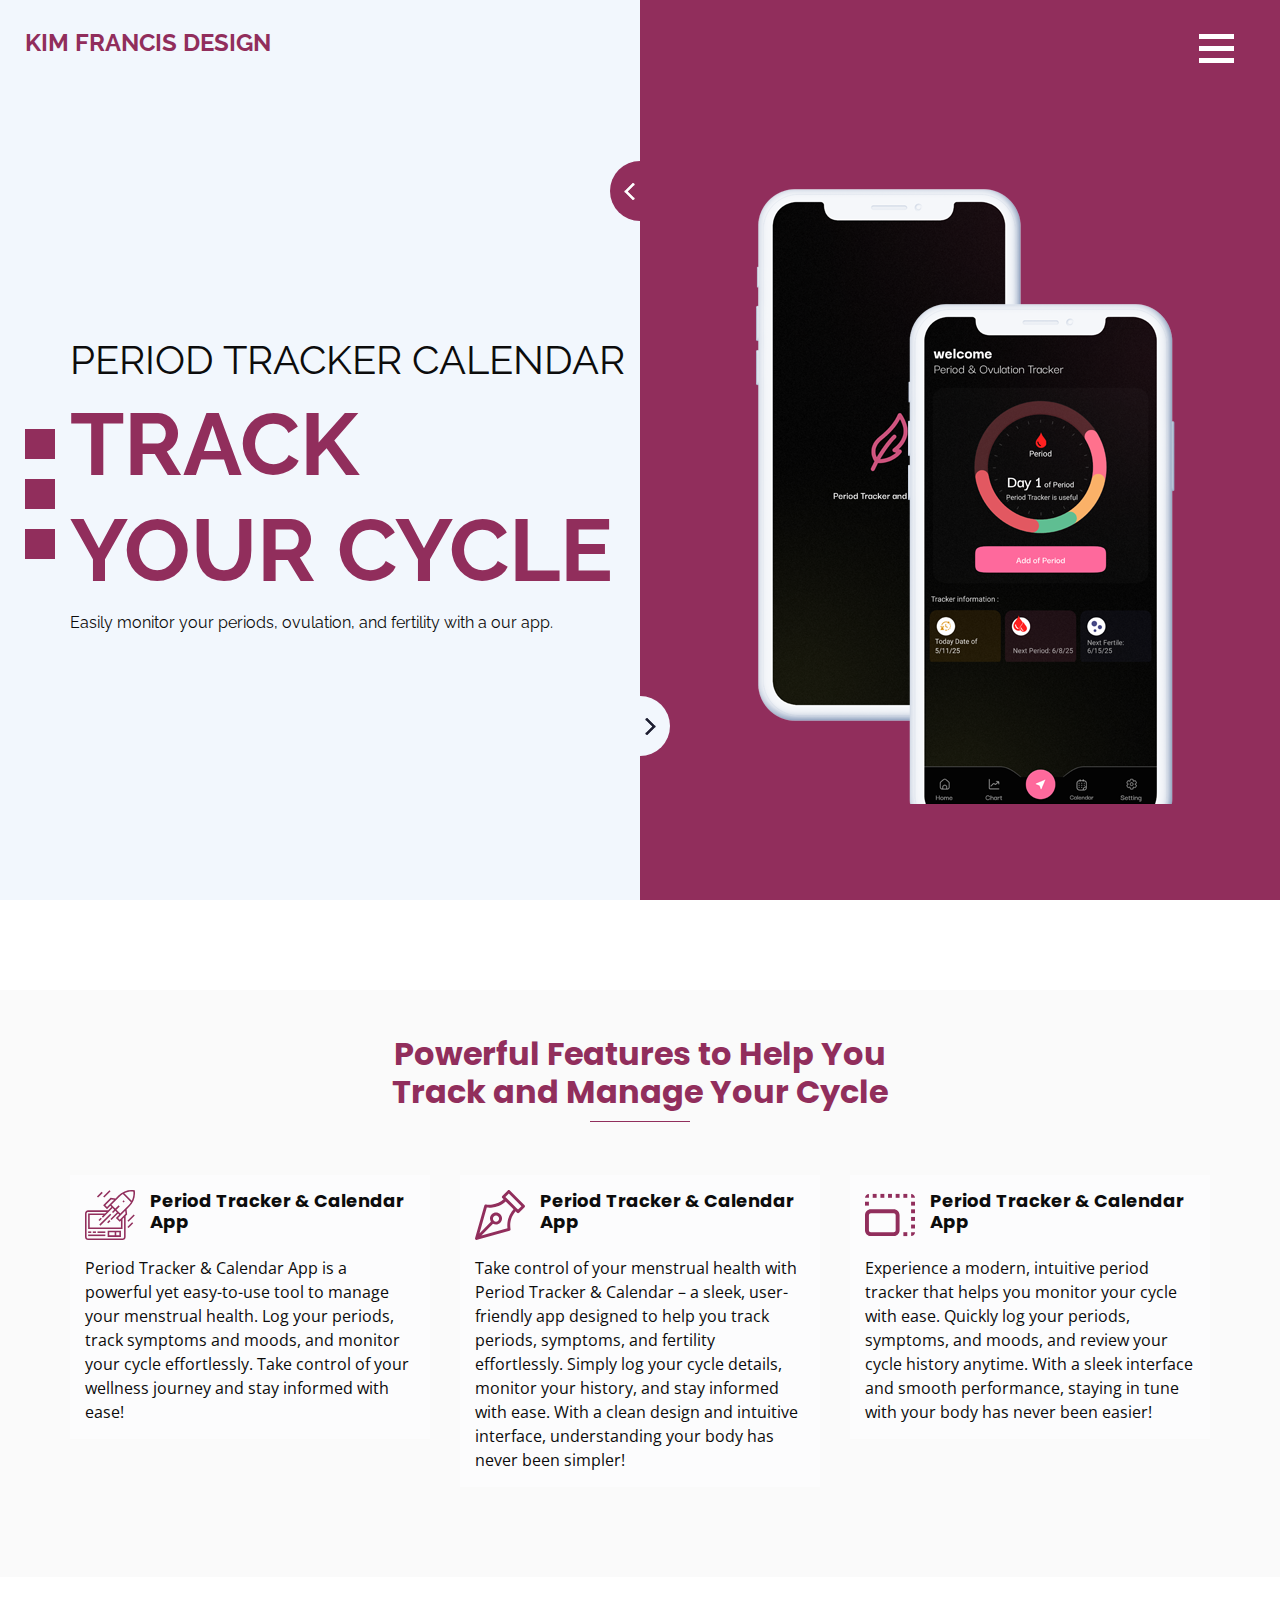
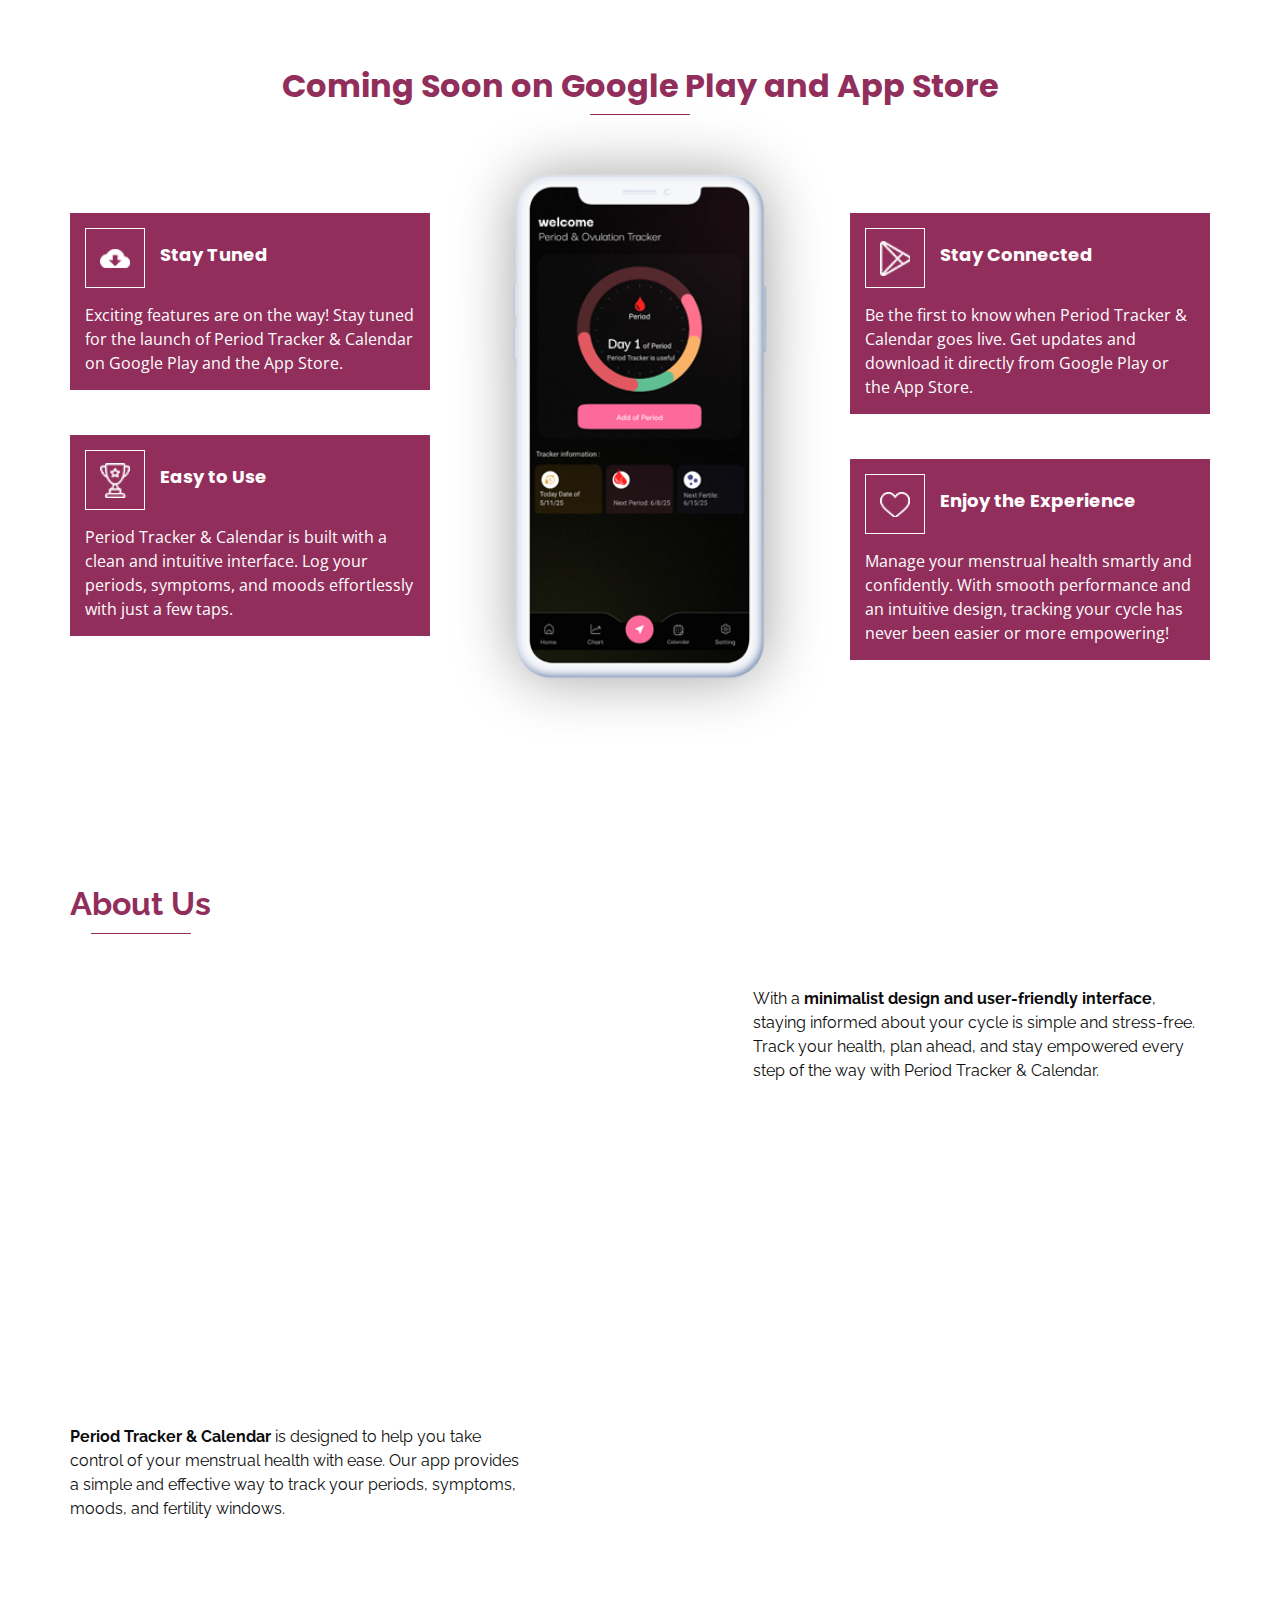
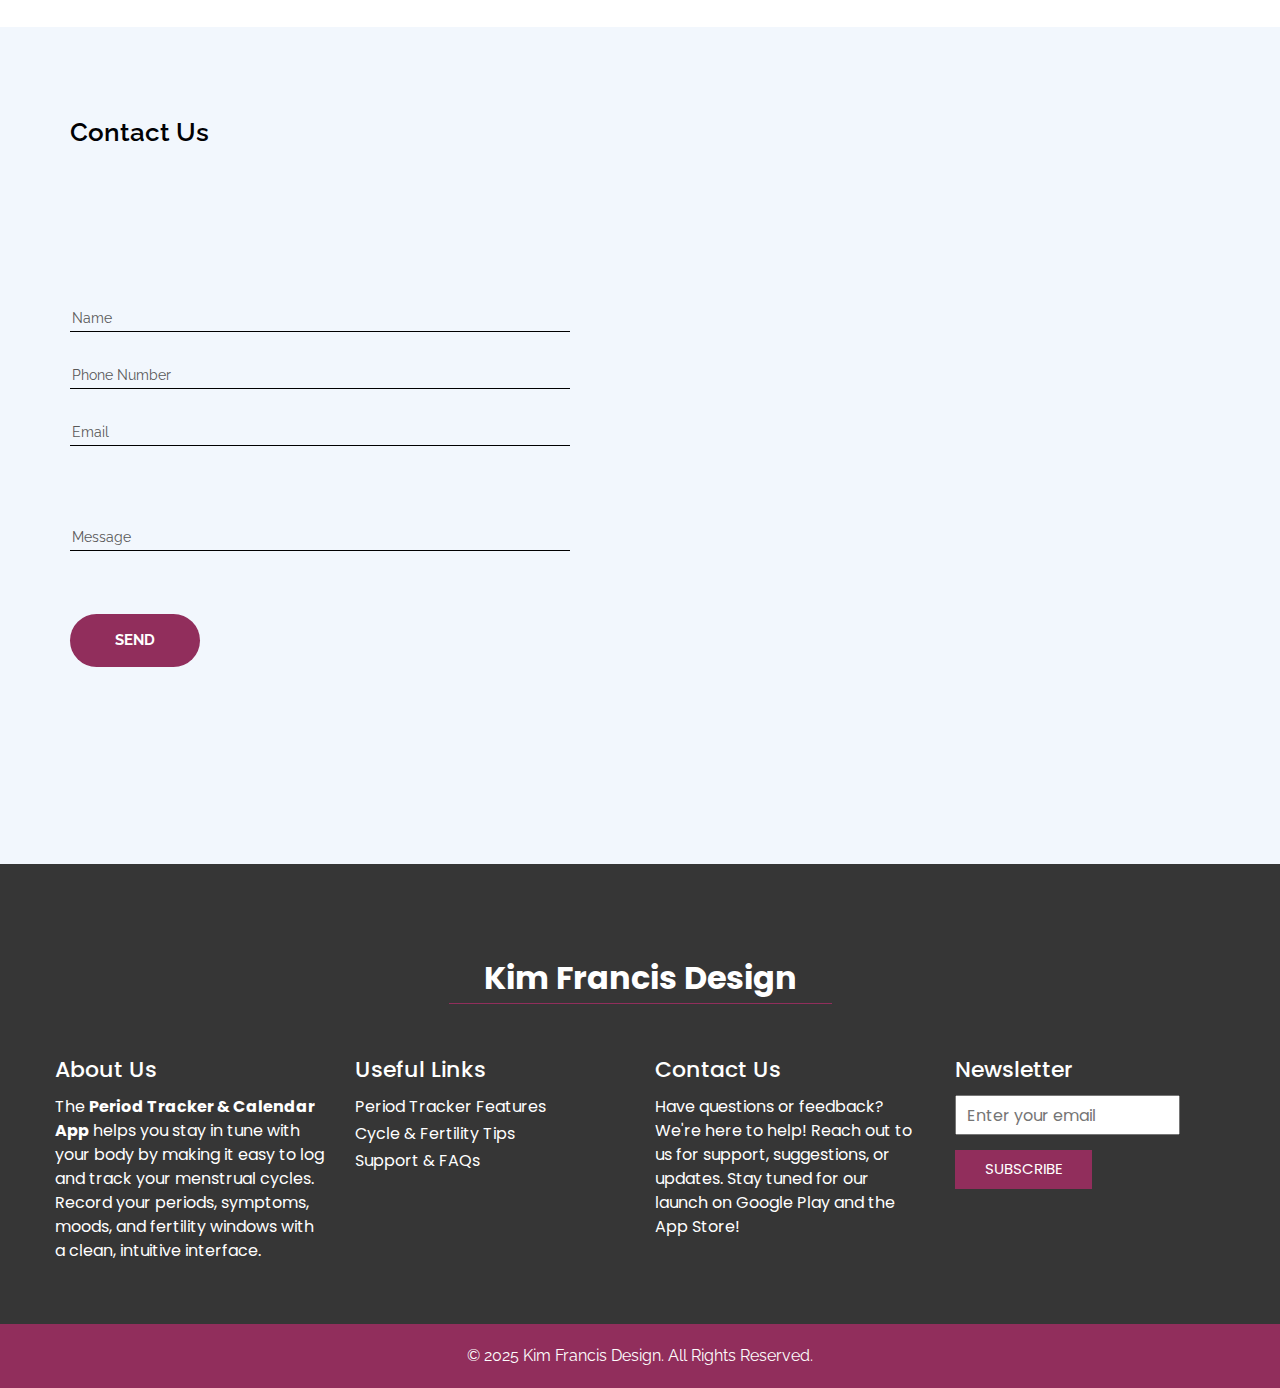
<file: index.html>
<!DOCTYPE html>
<html>

<head>
  <!-- Basic -->
  <meta charset="utf-8" />
  <meta http-equiv="X-UA-Compatible" content="IE=edge" />
  <!-- Mobile Metas -->
  <meta name="viewport" content="width=device-width, initial-scale=1, shrink-to-fit=no" />
  <!-- Site Metas -->
  <meta name="keywords" content="" />
  <meta name="description" content="" />
  <meta name="author" content="" />

  <title>Kim Francis Design</title>

  <!-- slider stylesheet -->
  <link rel="stylesheet" type="text/css" href="https://cdnjs.cloudflare.com/ajax/libs/OwlCarousel2/2.1.3/assets/owl.carousel.min.css" />

  <!-- bootstrap core css -->
  <link rel="stylesheet" type="text/css" href="css/bootstrap.css" />

  <!-- fonts style -->
  <link href="https://fonts.googleapis.com/css?family=Open+Sans:400,700|Poppins:400,700|Raleway:400,700&display=swap" rel="stylesheet" />

  <!-- Custom styles for this template -->
  <link href="css/style.css" rel="stylesheet" />
  <!-- responsive style -->
  <link href="css/responsive.css" rel="stylesheet" />
</head>

<body>
    <div class="hero_area">
        <!-- header section strats -->
        <header class="header_section">
            <div class="container-fluid">
                <nav class="navbar navbar-expand-lg custom_nav-container">
                    <a class="navbar-brand" href="index.html">
                        <span>
                            Kim Francis Design
                        </span>
                    </a>

                    <div class="navbar-collapse" id="">
                        <div class="custom_menu-btn">
                            <button onclick="openNav()">
                                <span class="s-1"> </span>
                                <span class="s-2"> </span>
                                <span class="s-3"> </span>
                            </button>
                        </div>
                        <div id="myNav" class="overlay">
                            <div class="overlay-content">
                                <a href="index.html">HOME</a>
                                <a href="about.html">ABOUT</a>
                                <a href="feature.html">FEATURE</a>
                                <a href="privacy.html">PRIVACY POLICY</a>
                            </div>
                        </div>
                    </div>
                </nav>
            </div>
        </header>
        <!-- end header section -->
        <!-- Slider Section -->
        <section class="slider_section position-relative">
            <div class="container">
                <div class="row">
                    <div class="col-md-7">
                        <div class="detail-box">
                            <h2>
                                Period Tracker Calendar
                            </h2>
                            <h1>
                                Track <br />
                                your cycle
                            </h1>
                            <p>
                                Easily monitor your periods, ovulation, and fertility with a our app.
                            </p>

                        </div>
                    </div>
                    <div class="col-md-5">
                        <div id="carouselExampleIndicators" class="carousel slide" data-ride="carousel">
                            <ol class="carousel-indicators">
                                <li data-target="#carouselExampleIndicators" data-slide-to="0" class="active"></li>
                                <li data-target="#carouselExampleIndicators" data-slide-to="1"></li>
                                <li data-target="#carouselExampleIndicators" data-slide-to="2"></li>
                            </ol>
                            <div class="carousel-inner">
                                <div class="carousel-item active">
                                    <div class="img-box">
                                        <img src="images/slider-img.png" alt="Task Timer App 2K25 - Set Your Task" />
                                    </div>
                                </div>
                                <div class="carousel-item">
                                    <div class="img-box">
                                        <img src="images/slider-img.png" alt="Task Timer App 2K25 - Track Your Progress" />
                                    </div>
                                </div>
                                <div class="carousel-item">
                                    <div class="img-box">
                                        <img src="images/slider-img.png" alt="Task Timer App 2K25 - Stay Focused" />
                                    </div>
                                </div>
                            </div>
                            <a class="carousel-control-prev" href="#carouselExampleIndicators" role="button" data-slide="prev">
                                <span class="sr-only">Previous</span>
                            </a>
                            <a class="carousel-control-next" href="#carouselExampleIndicators" role="button" data-slide="next">
                                <span class="sr-only">Next</span>
                            </a>
                        </div>
                    </div>
                </div>
            </div>
        </section>
        <!-- End Slider Section -->

    </div>

    <!-- feature section -->
    <section class="feature_section layout_padding2 layout_margin">
        <div class="container">
            <div class="heading_container">
                <h2>
                    Powerful Features to Help You <br />
                    Track and Manage Your Cycle
                </h2>
            </div>
        </div>
        <div class="container">
            <div class="row">
                <div class="col-md-4">
                    <div class="box">
                        <div class="head-box">
                            <div class="img-box">
                                <svg height="512pt" viewBox="0 0 512 512.08926" width="512pt" xmlns="http://www.w3.org/2000/svg">
                                    <path d="m383.808594 117.007812 11.316406-11.3125 11.3125 11.3125-11.3125 11.3125zm0 0" />
                                    <path d="m146.390625 354.433594 112-112 11.3125 11.3125-112 112zm0 0" />
                                    <path d="m32.042969 456.089844h176v16h-176zm0 0" />
                                    <path d="m32.042969 424.089844h32v16h-32zm0 0" />
                                    <path d="m80.042969 424.089844h32v16h-32zm0 0" />
                                    <path d="m128.042969 424.089844h80v16h-80zm0 0" />
                                    <path d="m455.078125 170.191406c42.605469-42.335937 63.105469-102.078125 55.460937-161.652344l-.796874-6.179687-6.175782-.796875c-59.574218-7.621094-119.304687 12.886719-161.632812 55.496094l-28.945313 28.949218-50.910156-5.65625-76.257813 76.257813 39.601563 39.601563 33.933594-33.945313 11.601562 11.601563-34.222656 34.222656h-204.691406c-17.671875 0-32.0000002 14.328125-32.0000002 32v240c0 17.671875 14.3281252 32 32.0000002 32h352c17.675781 0 32-14.328125 32-32v-214.296875l15.738281-15.734375-5.65625-50.90625zm40.253906-153.398437c2.945313 31.992187-2.863281 64.183593-16.800781 93.128906l-76.320312-76.328125c28.949218-13.929688 61.132812-19.734375 93.121093-16.800781zm-247.289062 134.160156-22.621094 22.632813-16.976563-16.976563 59.503907-59.511719 30.550781 3.398438-27.679688 27.671875zm34.226562 34.222656 16.6875 16.691407-22.632812 22.621093 11.3125 11.3125 22.632812-22.625 16.6875 16.691407-66.632812 66.621093 11.3125 11.3125 66.632812-66.625 11.597657 11.601563-33.941407 33.945312 39.597657 39.589844 12.519531-12.527344v70.304688h-320v-128h140.691406l-16.410156 16.398437 11.3125 11.3125zm117.773438 294.914063c0 8.835937-7.160157 16-16 16h-352c-8.835938 0-16-7.164063-16-16v-240c0-8.835938 7.164062-16 16-16h188.691406l-16 16h-172.691406v160h352v-102.296875l16-16zm-44.519531-176.402344-16.976563-16.964844 22.632813-22.632812 50.449218-50.457032 3.390625 30.550782zm5.65625-62.230469-39.597657-39.589843 33.941407-33.945313-11.3125-11.3125-33.941407 33.9375-39.601562-39.59375 82.578125-82.582031c10.304687-10.296875 21.828125-19.296875 34.308594-26.808594l83.019531 83.015625c-7.515625 12.476563-16.515625 23.996094-26.808594 34.304687zm0 0" />
                                    <path d="m186.382812 66.429688 64.003907-64 11.3125 11.3125-64.003907 64zm0 0" />
                                    <path d="m122.382812 66.429688 48-47.996094 11.3125 11.3125-48 48zm0 0" />
                                    <path d="m434.386719 314.429688 64.003906-64 11.3125 11.3125-64 64zm0 0" />
                                    <path d="m434.386719 378.429688 47.996093-47.996094 11.316407 11.3125-48 48zm0 0" />
                                    <path d="m138.386719 306.429688 22.628906-22.625 11.3125 11.3125-22.628906 22.628906zm0 0" />
                                    <path d="m226.390625 330.429688 22.628906-22.625 11.3125 11.3125-22.628906 22.628906zm0 0" />
                                    <path d="m232.042969 480.089844h136v-64h-136zm88-48h32v32h-32zm-72 0h56v32h-56zm0 0" />
                                </svg>

                            </div>
                            <h6>
                                Period Tracker & Calendar App
                            </h6>
                        </div>
                        <div class="detail-box">
                            <p>
                                Period Tracker & Calendar App is a powerful yet easy-to-use tool to manage your menstrual health.
                                Log your periods, track symptoms and moods, and monitor your cycle effortlessly.
                                Take control of your wellness journey and stay informed with ease!
                            </p>
                        </div>
                    </div>
                </div>
                <div class="col-md-4">
                    <div class="box">
                        <div class="head-box">
                            <div class="img-box">
                                <svg id="Capa_1" enable-background="new 0 0 512 512" height="512" viewBox="0 0 512 512" width="512" xmlns="http://www.w3.org/2000/svg">
                                    <path d="m507.606 155.023-150.632-150.629c-2.813-2.814-6.628-4.394-10.606-4.394s-7.794 1.58-10.607 4.394l-56.4 56.398c-2.813 2.813-4.394 6.628-4.394 10.606 0 3.979 1.581 7.794 4.394 10.607l13.841 13.84c-33.74 29.925-72.881 47.928-116.557 53.559-36.544 4.712-62.791-1.46-63.013-1.515-7.85-1.938-15.823 2.692-18.028 10.47l-94.348 332.638c-2.421 5.543-1.342 12.235 3.236 16.719 2.919 2.859 6.709 4.284 10.496 4.284 2.481 0 4.957-.618 7.19-1.838l331.451-93.773c7.783-2.202 12.419-10.179 10.479-18.031-.243-.984-22.395-95.369 52.059-179.552l13.827 13.827c2.929 2.93 6.767 4.394 10.607 4.394 3.838 0 7.678-1.465 10.607-4.394l56.4-56.397c2.813-2.813 4.394-6.628 4.394-10.606s-1.582-7.795-4.396-10.607zm-174.946 177.892c-3.06 24.854-1.76 45.431-.144 58.27l-266.826 75.489 118.383-120.861c9.316 5.464 19.949 8.387 31.035 8.387 16.43 0 31.877-6.397 43.495-18.016h.001c23.982-23.982 23.982-63.005-.001-86.987s-63.006-23.982-86.989 0c-20.481 20.481-23.457 51.923-8.956 75.607l-116.943 119.39 75.082-264.715c12.839 1.616 33.42 2.919 58.28-.143 35.648-4.389 86.991-18.911 135.359-62.257l80.483 80.481c-43.346 48.366-57.869 99.708-62.259 135.355zm-139.834-62.506c6.144-6.144 14.211-9.214 22.281-9.214 8.068 0 16.139 3.072 22.281 9.214 12.286 12.286 12.286 32.275 0 44.561-5.952 5.951-13.864 9.228-22.281 9.228s-16.329-3.277-22.281-9.228c-12.285-12.285-12.285-32.275 0-44.561zm247.774-69.595-14.155-14.154c-.002-.002-.003-.003-.004-.005-.002-.002-.003-.003-.005-.005l-115.254-115.252 35.186-35.185 129.418 129.416z" />
                                </svg>
                            </div>
                            <h6>
                                Period Tracker & Calendar App
                            </h6>
                        </div>
                        <div class="detail-box">
                            <p>
                                Take control of your menstrual health with Period Tracker & Calendar – a sleek, user-friendly app
                                designed to help you track periods, symptoms, and fertility effortlessly. Simply log your cycle details,
                                monitor your history, and stay informed with ease. With a clean design and intuitive interface,
                                understanding your body has never been simpler!
                            </p>

                        </div>
                    </div>
                </div>
                <div class="col-md-4">
                    <div class="box">
                        <div class="head-box">
                            <div class="img-box">
                                <svg version="1.1" id="Capa_1" xmlns="http://www.w3.org/2000/svg" xmlns:xlink="http://www.w3.org/1999/xlink" x="0px" y="0px" viewBox="0 0 512 512"
                                     style="enable-background:new 0 0 512 512;" xml:space="preserve">
                                <g>
                                <g>
                                <g>
                                <path d="M294,198H60c-33.084,0-60,26.916-60,60v154c0,33.084,26.916,60,60,60h234c33.084,0,60-26.916,60-60V258
                     C354,224.916,327.084,198,294,198z M314,412c0,11.028-8.972,20-20,20H60c-11.028,0-20-8.972-20-20V258c0-11.028,8.972-20,20-20
                     h234c11.028,0,20,8.972,20,20V412z" />
                                <rect y="120" width="40" height="40" />
                                <path d="M40,40C17.909,40,0,57.909,0,80h40V40z" />
                                <rect x="236" y="40" width="40" height="40" />
                                <rect x="158" y="40" width="40" height="40" />
                                <rect x="79" y="40" width="40" height="40" />
                                <path d="M472,40v40h40C512,57.909,494.091,40,472,40z" />
                                <rect x="472" y="354" width="40" height="40" />
                                <rect x="472" y="276" width="40" height="40" />
                                <rect x="472" y="198" width="40" height="40" />
                                <rect x="314" y="40" width="40" height="40" />
                                <rect x="472" y="120" width="40" height="40" />
                                <rect x="393" y="432" width="40" height="40" />
                                <path d="M472,472c22.091,0,40-17.909,40-40h-40V472z" />
                                <rect x="393" y="40" width="40" height="40" />
                      </g>
                    </g>
                  </g>
                                <g>
                  </g>
                                <g>
                  </g>
                                <g>
                  </g>
                                <g>
                  </g>
                                <g>
                  </g>
                                <g>
                  </g>
                                <g>
                  </g>
                                <g>
                  </g>
                                <g>
                  </g>
                                <g>
                  </g>
                                <g>
                  </g>
                                <g>
                  </g>
                                <g>
                  </g>
                                <g>
                  </g>
                                <g>
                  </g>
                </svg>

                            </div>
                            <h6>
                                Period Tracker & Calendar App
                            </h6>
                        </div>
                        <div class="detail-box">
                            <p>
                                Experience a modern, intuitive period tracker that helps you monitor your cycle with ease.
                                Quickly log your periods, symptoms, and moods, and review your cycle history anytime.
                                With a sleek interface and smooth performance, staying in tune with your body has never been easier!
                            </p>
                        </div>
                    </div>
                </div>
            </div>
        </div>
        <div class="d-flex justify-content-center">

        </div>
    </section>

    <!-- end feature section -->
    <!-- Download Section -->

    <section class="download_section layout_padding-bottom">
        <div class="container">
            <div class="heading_container">
                <h2>
                    Coming Soon on Google Play and App Store
                </h2>
            </div>
            <div class="layout_padding2-top">
                <div class="row">
                    <div class="col-md-4">
                        <div class="box">
                            <div class="head-box">
                                <div class="img-box">
                                    <img src="images/cloud-download.png" alt="Download Icon" />
                                </div>
                                <h6>
                                    Stay Tuned
                                </h6>
                            </div>
                            <div class="detail-box">
                                <p>
                                    Exciting features are on the way! Stay tuned for the launch of Period Tracker & Calendar
                                    on Google Play and the App Store.
                                </p>
                            </div>
                        </div>
                        <div class="box">
                            <div class="head-box">
                                <div class="img-box">
                                    <img src="images/trophy_.png" alt="Easy to Use Icon" />
                                </div>
                                <h6>
                                    Easy to Use
                                </h6>
                            </div>
                            <div class="detail-box">
                                <p>
                                    Period Tracker & Calendar is built with a clean and intuitive interface. Log your periods,
                                    symptoms, and moods effortlessly with just a few taps.
                                </p>
                            </div>
                        </div>
                    </div>
                    <div class="col-md-4">
                        <div class="main-img-box">
                            <img src="images/download-img.png" alt="Period Tracker & Calendar App Preview" />
                        </div>
                    </div>
                    <div class="col-md-4">
                        <div class="box">
                            <div class="head-box">
                                <div class="img-box">
                                    <img src="images/playstore.png" alt="Playstore Icon" />
                                </div>
                                <h6>
                                    Stay Connected
                                </h6>
                            </div>
                            <div class="detail-box">
                                <p>
                                    Be the first to know when Period Tracker & Calendar goes live. Get updates and download
                                    it directly from Google Play or the App Store.
                                </p>
                            </div>
                        </div>
                        <div class="box">
                            <div class="head-box">
                                <div class="img-box">
                                    <img src="images/heart.png" alt="Heart Icon" />
                                </div>
                                <h6>
                                    Enjoy the Experience
                                </h6>
                            </div>
                            <div class="detail-box">
                                <p>
                                    Manage your menstrual health smartly and confidently. With smooth performance and an intuitive design,
                                    tracking your cycle has never been easier or more empowering!
                                </p>
                            </div>
                        </div>
                    </div>
                </div>
            </div>
        </div>
    </section>

    <!-- End Download Section -->
    <!-- About Section -->
    <section class="about_section layout_padding">
        <div class="container">
            <div class="heading_container d-flex justify-content-lg-start">
                <h2>
                    About Us
                </h2>
            </div>
            <div class="layout_padding2-top">
                <div class="row">
                    <div class="col-md-5">
                        <div class="detail-box b-1">
                            <p>
                                <strong>Period Tracker & Calendar</strong> is designed to help you take control of your menstrual health with ease.
                                Our app provides a simple and effective way to track your periods, symptoms, moods, and fertility windows.
                            </p>
                        </div>
                    </div>
                    <div class="col-md-5">
                        <div class="detail-box b-2">
                            <p>
                                With a <strong>minimalist design and user-friendly interface</strong>, staying informed about your cycle is simple and stress-free.
                                Track your health, plan ahead, and stay empowered every step of the way with Period Tracker & Calendar.
                            </p>
                        </div>
                    </div>
                </div>
            </div>
        </div>
    </section>
    <!-- End About Section -->
    <!-- subscribe section -->
    <!-- end subscribe section -->
    <!-- client section -->
    <!-- end client section -->
    <!-- contact section -->
    <section class="contact_section layout_padding">
        <div class="container">
            <div class="d-flex ">
                <h2>
                    Contact Us
                </h2>
            </div>
            <div class="row">
                <div class="col-md-6">

                    <form action="">
                        <div class="contact_form-container">
                            <div>
                                <div>
                                    <input type="text" placeholder="Name">
                                </div>
                                <div>
                                    <input type="text" placeholder="Phone Number">
                                </div>
                                <div>
                                    <input type="email" placeholder="Email">
                                </div>
                                <div class="mt-5">
                                    <input type="text" placeholder="Message">
                                </div>
                                <div class="mt-5">
                                    <button type="submit">
                                        send
                                    </button>
                                </div>
                            </div>

                        </div>

                    </form>
                </div>
                <div class="col-md-6">
                    <div class="contact_img-box">
                        <img src="images/contact-img.png" alt="">
                    </div>
                </div>
            </div>
        </div>
    </section>

    <!-- end contact section -->
    <!-- Info Section -->
    <section class="info_section layout_padding-top">
        <div class="info_logo-box">
            <h2>
                Kim Francis Design
            </h2>
        </div>
        <div class="container layout_padding2">
            <div class="row">
                <div class="col-md-3">
                    <h5>
                        About Us
                    </h5>
                    <p>
                        The <strong>Period Tracker & Calendar App</strong> helps you stay in tune with your body by making it easy to log and track your menstrual cycles. Record your periods, symptoms, moods, and fertility windows with a clean, intuitive interface.
                    </p>
                </div>
                <div class="col-md-3">
                    <h5>
                        Useful Links
                    </h5>
                    <ul>
                        <li>
                            <a href="">
                                Period Tracker Features
                            </a>
                        </li>
                        <li>
                            <a href="">
                                Cycle & Fertility Tips
                            </a>
                        </li>
                        <li>
                            <a href="">
                                Support & FAQs
                            </a>
                        </li>
                    </ul>
                </div>
                <div class="col-md-3">
                    <h5>
                        Contact Us
                    </h5>
                    <p>
                        Have questions or feedback? We're here to help! Reach out to us for support, suggestions, or updates. Stay tuned for our launch on Google Play and the App Store!
                    </p>
                </div>
                <div class="col-md-3">
                    <div class="subscribe_container">
                        <h5>
                            Newsletter
                        </h5>
                        <div class="form_container">
                            <form action="">
                                <input type="email" placeholder="Enter your email">
                                <button type="submit">
                                    Subscribe
                                </button>
                            </form>
                        </div>
                    </div>
                </div>
            </div>
        </div>
        <div class="container">
        </div>
    </section>

    <!-- End Info Section -->
    <!-- footer section -->
    <section class="container-fluid footer_section">
        <p>&copy; 2025 Kim Francis Design. All Rights Reserved.</p>
    </section>
    <!-- footer section -->

    <script type="text/javascript" src="js/jquery-3.4.1.min.js"></script>
    <script type="text/javascript" src="js/bootstrap.js"></script>

    <script>function openNav() {
            document.getElementById("myNav").classList.toggle("menu_width");
            document
                .querySelector(".custom_menu-btn")
                .classList.toggle("menu_btn-style");
        }</script>
</body>

</html>
</file>
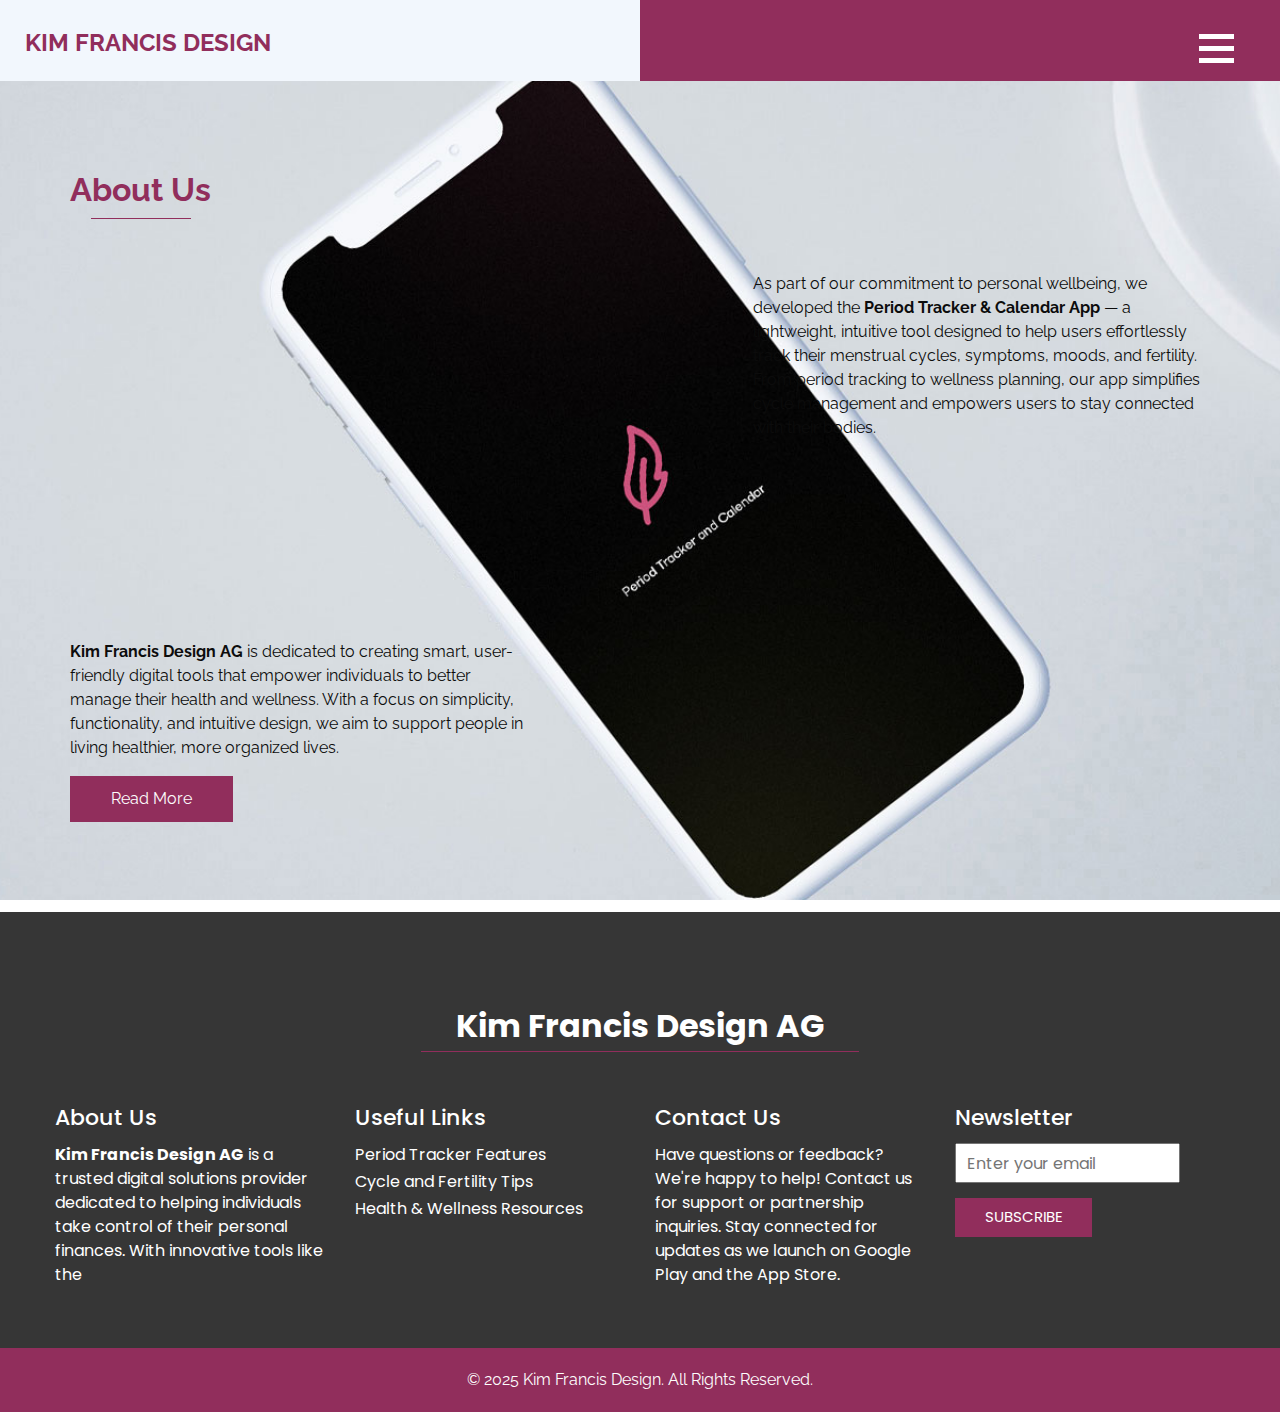
<file: about.html>
<!DOCTYPE html>
<html>

<head>
  <!-- Basic -->
  <meta charset="utf-8" />
  <meta http-equiv="X-UA-Compatible" content="IE=edge" />
  <!-- Mobile Metas -->
  <meta name="viewport" content="width=device-width, initial-scale=1, shrink-to-fit=no" />
  <!-- Site Metas -->
  <meta name="keywords" content="" />
  <meta name="description" content="" />
  <meta name="author" content="" />

  <title>Kim Francis Design</title>

  <!-- slider stylesheet -->
  <link rel="stylesheet" type="text/css" href="https://cdnjs.cloudflare.com/ajax/libs/OwlCarousel2/2.1.3/assets/owl.carousel.min.css" />

  <!-- bootstrap core css -->
  <link rel="stylesheet" type="text/css" href="css/bootstrap.css" />

  <!-- fonts style -->
  <link href="https://fonts.googleapis.com/css?family=Open+Sans:400,700|Poppins:400,700|Raleway:400,700&display=swap" rel="stylesheet" />

  <!-- Custom styles for this template -->
  <link href="css/style.css" rel="stylesheet" />
  <!-- responsive style -->
  <link href="css/responsive.css" rel="stylesheet" />
</head>

<body class="sub_page">
    <div class="hero_area">
        <!-- header section strats -->
        <header class="header_section">
            <div class="container-fluid">
                <nav class="navbar navbar-expand-lg custom_nav-container">
                    <a class="navbar-brand" href="index.html">
                        <span>
                            Kim Francis Design
                        </span>
                    </a>

                    <div class="navbar-collapse" id="">
                        <div class="custom_menu-btn">
                            <button onclick="openNav()">
                                <span class="s-1"> </span>
                                <span class="s-2"> </span>
                                <span class="s-3"> </span>
                            </button>
                        </div>
                        <div id="myNav" class="overlay">
                            <div class="overlay-content">
                                <a href="index.html">HOME</a>
                                <a href="about.html">ABOUT</a>
                                <a href="feature.html">FEATURE</a>
                                <a href="privacy.html">PRIVACY POLICY</a>
                            </div>
                        </div>
                    </div>
                </nav>
            </div>
        </header>
        <!-- end header section -->
    </div>


    <!-- About Section -->
    <section class="about_section layout_padding">
        <div class="container">
            <div class="heading_container d-flex justify-content-lg-start">
                <h2>
                    About Us
                </h2>
            </div>
            <div class="layout_padding2-top">
                <div class="row">
                    <div class="col-md-5">
                        <div class="detail-box b-1">
                            <p>
                                <strong>Kim Francis Design AG</strong> is dedicated to creating smart, user-friendly digital tools
                                that empower individuals to better manage their health and wellness. With a focus on simplicity, functionality,
                                and intuitive design, we aim to support people in living healthier, more organized lives.
                            </p>
                            <a href="">
                                Read More
                            </a>
                        </div>
                    </div>
                    <div class="col-md-5">
                        <div class="detail-box b-2">
                            <p>
                                As part of our commitment to personal wellbeing, we developed the <strong>Period Tracker & Calendar App</strong> —
                                a lightweight, intuitive tool designed to help users effortlessly track their menstrual cycles, symptoms, moods, and fertility.
                                From period tracking to wellness planning, our app simplifies cycle management and empowers users to stay connected with their bodies.
                            </p>
                        </div>
                    </div>
                </div>
            </div>
        </div>
    </section>
    <!-- End About Section -->
    <!-- Info Section -->
    <section class="info_section layout_padding-top">
        <div class="info_logo-box">
            <h2>
                Kim Francis Design AG
            </h2>
        </div>
        <div class="container layout_padding2">
            <div class="row">
                <div class="col-md-3">
                    <h5>
                        About Us
                    </h5>
                    <p>
                        <strong>Kim Francis Design AG</strong> is a trusted digital solutions provider dedicated to
                        helping individuals take control of their personal finances. With innovative tools like the
                        
                    </p>
                </div>
                <div class="col-md-3">
                    <h5>
                        Useful Links
                    </h5>
                    <ul>
                        <li>
                            <a href="">
                                Period Tracker Features
                            </a>
                        </li>
                        <li>
                            <a href="">
                                Cycle and Fertility Tips
                            </a>
                        </li>
                        <li>
                            <a href="">
                                Health & Wellness Resources
                            </a>
                        </li>
                    </ul>
                </div>
                <div class="col-md-3">
                    <h5>
                        Contact Us
                    </h5>
                    <p>
                        Have questions or feedback? We're happy to help! Contact us for support or partnership inquiries.
                        Stay connected for updates as we launch on Google Play and the App Store.
                    </p>
                </div>
                <div class="col-md-3">
                    <div class="subscribe_container">
                        <h5>
                            Newsletter
                        </h5>
                        <div class="form_container">
                            <form action="">
                                <input type="email" placeholder="Enter your email">
                                <button type="submit">
                                    Subscribe
                                </button>
                            </form>
                        </div>
                    </div>
                </div>
            </div>
        </div>
        <div class="container">
        </div>
    </section>
    <!-- End Info Section -->
    <!-- footer section -->
    <section class="container-fluid footer_section">
        <p>&copy; 2025 Kim Francis Design. All Rights Reserved.</p>
    </section>
    <!-- footer section -->

    <script type="text/javascript" src="js/jquery-3.4.1.min.js"></script>
    <script type="text/javascript" src="js/bootstrap.js"></script>

    <script>function openNav() {
            document.getElementById("myNav").classList.toggle("menu_width");
            document
                .querySelector(".custom_menu-btn")
                .classList.toggle("menu_btn-style");
        }</script>
</body>

</html>
</file>
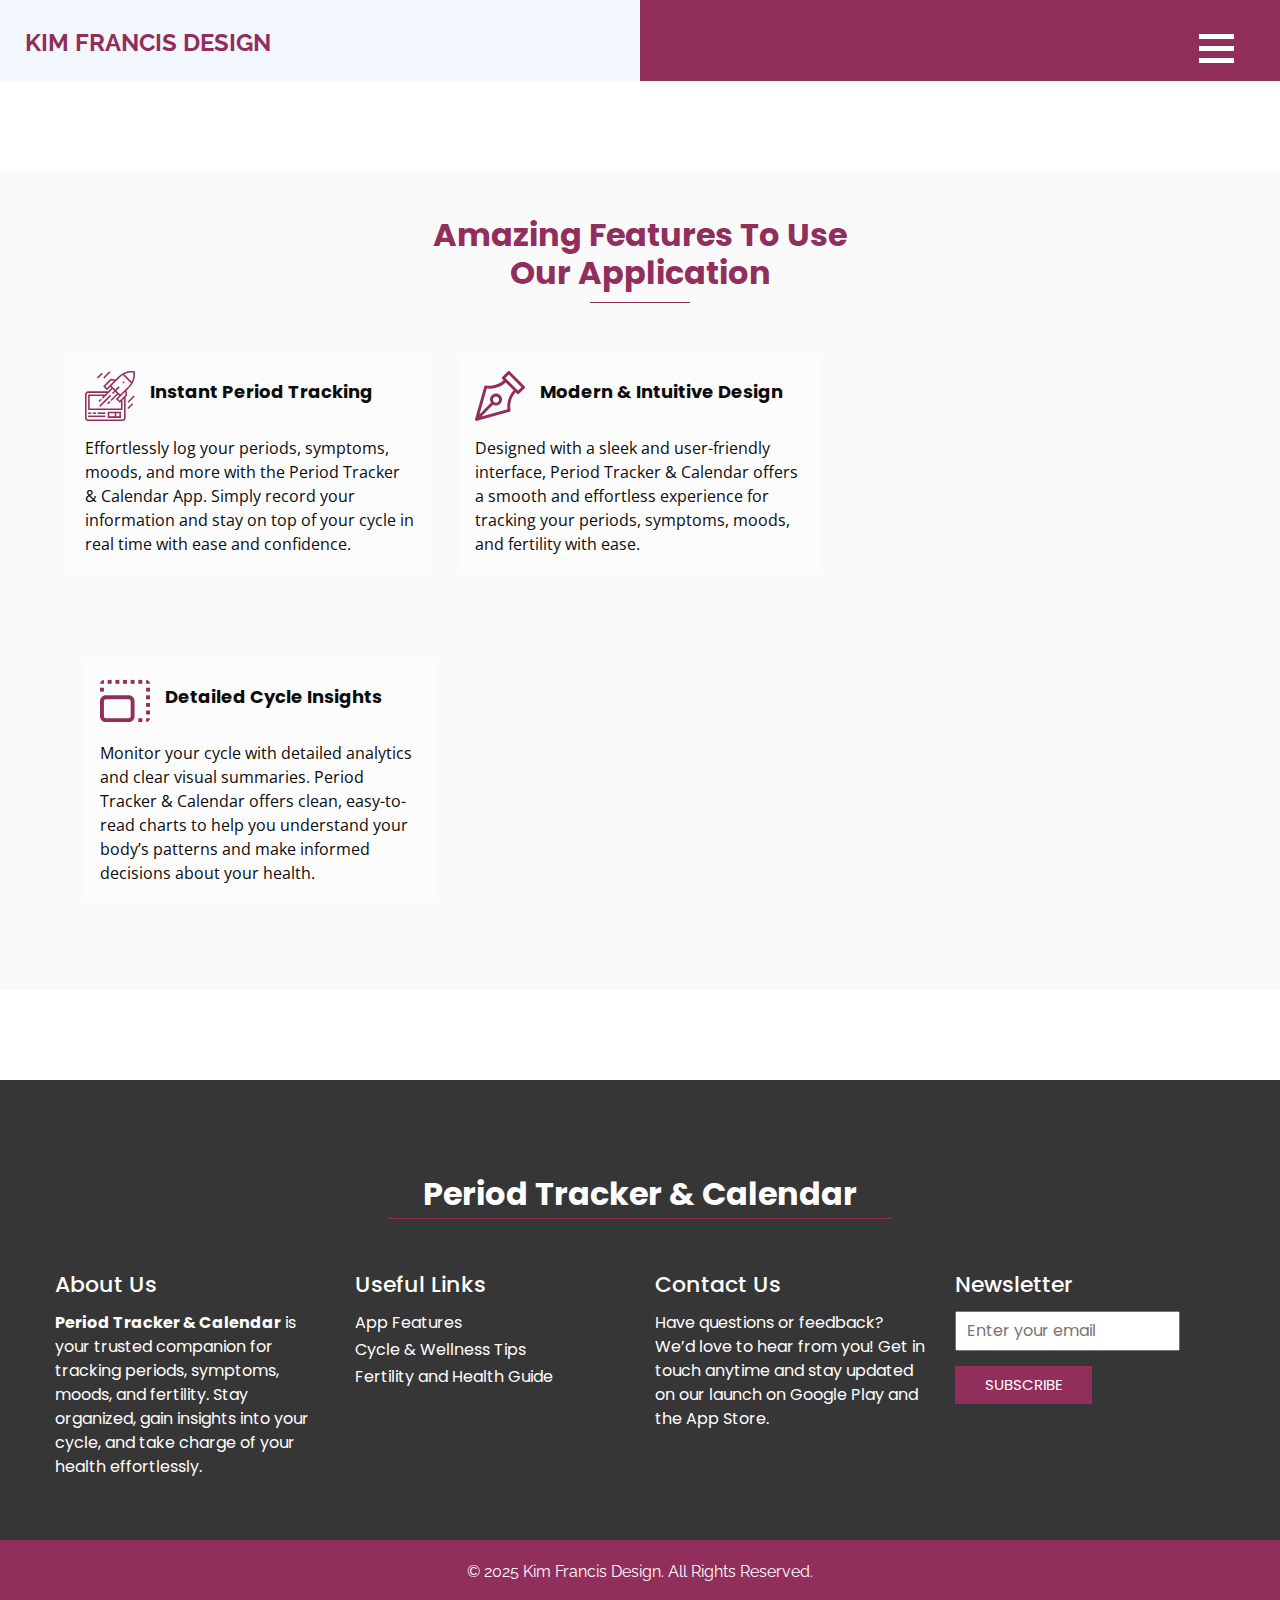
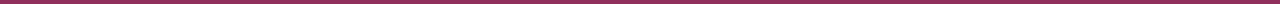
<file: feature.html>
<!DOCTYPE html>
<html>

<head>
  <!-- Basic -->
  <meta charset="utf-8" />
  <meta http-equiv="X-UA-Compatible" content="IE=edge" />
  <!-- Mobile Metas -->
  <meta name="viewport" content="width=device-width, initial-scale=1, shrink-to-fit=no" />
  <!-- Site Metas -->
  <meta name="keywords" content="" />
  <meta name="description" content="" />
  <meta name="author" content="" />

  <title>Kim Francis Design</title>

  <!-- slider stylesheet -->
  <link rel="stylesheet" type="text/css" href="https://cdnjs.cloudflare.com/ajax/libs/OwlCarousel2/2.1.3/assets/owl.carousel.min.css" />

  <!-- bootstrap core css -->
  <link rel="stylesheet" type="text/css" href="css/bootstrap.css" />

  <!-- fonts style -->
  <link href="https://fonts.googleapis.com/css?family=Open+Sans:400,700|Poppins:400,700|Raleway:400,700&display=swap" rel="stylesheet" />

  <!-- Custom styles for this template -->
  <link href="css/style.css" rel="stylesheet" />
  <!-- responsive style -->
  <link href="css/responsive.css" rel="stylesheet" />
</head>

<body class="sub_page">
    <div class="hero_area">
        <!-- header section strats -->
        <header class="header_section">
            <div class="container-fluid">
                <nav class="navbar navbar-expand-lg custom_nav-container">
                    <a class="navbar-brand" href="index.html">
                        <span>
                            Kim Francis Design
                        </span>
                    </a>

                    <div class="navbar-collapse" id="">
                        <div class="custom_menu-btn">
                            <button onclick="openNav()">
                                <span class="s-1"> </span>
                                <span class="s-2"> </span>
                                <span class="s-3"> </span>
                            </button>
                        </div>
                        <div id="myNav" class="overlay">
                            <div class="overlay-content">
                                <a href="index.html">HOME</a>
                                <a href="about.html">ABOUT</a>
                                <a href="feature.html">FEATURE</a>
                                <a href="privacy.html">PRIVACY POLICY</a>
                            </div>
                        </div>
                    </div>
                </nav>
            </div>
        </header>
        <!-- end header section -->
    </div>

    <!-- feature section -->
    <section class="feature_section layout_padding2 layout_margin">
        <div class="container">
            <div class="heading_container">
                <h2>
                    Amazing Features To Use <br />
                    Our Application
                </h2>
            </div>
        </div>
        <div class="container">
            <div class="row">
                <div class="col-md-4">
                    <div class="box">
                        <div class="head-box">
                            <div class="img-box">
                                <svg height="512pt" viewBox="0 0 512 512.08926" width="512pt" xmlns="http://www.w3.org/2000/svg">
                                    <path d="m383.808594 117.007812 11.316406-11.3125 11.3125 11.3125-11.3125 11.3125zm0 0" />
                                    <path d="m146.390625 354.433594 112-112 11.3125 11.3125-112 112zm0 0" />
                                    <path d="m32.042969 456.089844h176v16h-176zm0 0" />
                                    <path d="m32.042969 424.089844h32v16h-32zm0 0" />
                                    <path d="m80.042969 424.089844h32v16h-32zm0 0" />
                                    <path d="m128.042969 424.089844h80v16h-80zm0 0" />
                                    <path d="m455.078125 170.191406c42.605469-42.335937 63.105469-102.078125 55.460937-161.652344l-.796874-6.179687-6.175782-.796875c-59.574218-7.621094-119.304687 12.886719-161.632812 55.496094l-28.945313 28.949218-50.910156-5.65625-76.257813 76.257813 39.601563 39.601563 33.933594-33.945313 11.601562 11.601563-34.222656 34.222656h-204.691406c-17.671875 0-32.0000002 14.328125-32.0000002 32v240c0 17.671875 14.3281252 32 32.0000002 32h352c17.675781 0 32-14.328125 32-32v-214.296875l15.738281-15.734375-5.65625-50.90625zm40.253906-153.398437c2.945313 31.992187-2.863281 64.183593-16.800781 93.128906l-76.320312-76.328125c28.949218-13.929688 61.132812-19.734375 93.121093-16.800781zm-247.289062 134.160156-22.621094 22.632813-16.976563-16.976563 59.503907-59.511719 30.550781 3.398438-27.679688 27.671875zm34.226562 34.222656 16.6875 16.691407-22.632812 22.621093 11.3125 11.3125 22.632812-22.625 16.6875 16.691407-66.632812 66.621093 11.3125 11.3125 66.632812-66.625 11.597657 11.601563-33.941407 33.945312 39.597657 39.589844 12.519531-12.527344v70.304688h-320v-128h140.691406l-16.410156 16.398437 11.3125 11.3125zm117.773438 294.914063c0 8.835937-7.160157 16-16 16h-352c-8.835938 0-16-7.164063-16-16v-240c0-8.835938 7.164062-16 16-16h188.691406l-16 16h-172.691406v160h352v-102.296875l16-16zm-44.519531-176.402344-16.976563-16.964844 22.632813-22.632812 50.449218-50.457032 3.390625 30.550782zm5.65625-62.230469-39.597657-39.589843 33.941407-33.945313-11.3125-11.3125-33.941407 33.9375-39.601562-39.59375 82.578125-82.582031c10.304687-10.296875 21.828125-19.296875 34.308594-26.808594l83.019531 83.015625c-7.515625 12.476563-16.515625 23.996094-26.808594 34.304687zm0 0" />
                                    <path d="m186.382812 66.429688 64.003907-64 11.3125 11.3125-64.003907 64zm0 0" />
                                    <path d="m122.382812 66.429688 48-47.996094 11.3125 11.3125-48 48zm0 0" />
                                    <path d="m434.386719 314.429688 64.003906-64 11.3125 11.3125-64 64zm0 0" />
                                    <path d="m434.386719 378.429688 47.996093-47.996094 11.316407 11.3125-48 48zm0 0" />
                                    <path d="m138.386719 306.429688 22.628906-22.625 11.3125 11.3125-22.628906 22.628906zm0 0" />
                                    <path d="m226.390625 330.429688 22.628906-22.625 11.3125 11.3125-22.628906 22.628906zm0 0" />
                                    <path d="m232.042969 480.089844h136v-64h-136zm88-48h32v32h-32zm-72 0h56v32h-56zm0 0" />
                                </svg>

                            </div>
                            <h6>
                                Instant Period Tracking
                            </h6>
                        </div>
                        <div class="detail-box">
                            <p>
                                Effortlessly log your periods, symptoms, moods, and more with the Period Tracker & Calendar App.
                                Simply record your information and stay on top of your cycle in real time with ease and confidence.
                            </p>
                        </div>
                    </div>
                </div>
                <div class="col-md-4">
                    <div class="box">
                        <div class="head-box">
                            <div class="img-box">
                                <svg id="Capa_1" enable-background="new 0 0 512 512" height="512" viewBox="0 0 512 512" width="512" xmlns="http://www.w3.org/2000/svg">
                                    <path d="m507.606 155.023-150.632-150.629c-2.813-2.814-6.628-4.394-10.606-4.394s-7.794 1.58-10.607 4.394l-56.4 56.398c-2.813 2.813-4.394 6.628-4.394 10.606 0 3.979 1.581 7.794 4.394 10.607l13.841 13.84c-33.74 29.925-72.881 47.928-116.557 53.559-36.544 4.712-62.791-1.46-63.013-1.515-7.85-1.938-15.823 2.692-18.028 10.47l-94.348 332.638c-2.421 5.543-1.342 12.235 3.236 16.719 2.919 2.859 6.709 4.284 10.496 4.284 2.481 0 4.957-.618 7.19-1.838l331.451-93.773c7.783-2.202 12.419-10.179 10.479-18.031-.243-.984-22.395-95.369 52.059-179.552l13.827 13.827c2.929 2.93 6.767 4.394 10.607 4.394 3.838 0 7.678-1.465 10.607-4.394l56.4-56.397c2.813-2.813 4.394-6.628 4.394-10.606s-1.582-7.795-4.396-10.607zm-174.946 177.892c-3.06 24.854-1.76 45.431-.144 58.27l-266.826 75.489 118.383-120.861c9.316 5.464 19.949 8.387 31.035 8.387 16.43 0 31.877-6.397 43.495-18.016h.001c23.982-23.982 23.982-63.005-.001-86.987s-63.006-23.982-86.989 0c-20.481 20.481-23.457 51.923-8.956 75.607l-116.943 119.39 75.082-264.715c12.839 1.616 33.42 2.919 58.28-.143 35.648-4.389 86.991-18.911 135.359-62.257l80.483 80.481c-43.346 48.366-57.869 99.708-62.259 135.355zm-139.834-62.506c6.144-6.144 14.211-9.214 22.281-9.214 8.068 0 16.139 3.072 22.281 9.214 12.286 12.286 12.286 32.275 0 44.561-5.952 5.951-13.864 9.228-22.281 9.228s-16.329-3.277-22.281-9.228c-12.285-12.285-12.285-32.275 0-44.561zm247.774-69.595-14.155-14.154c-.002-.002-.003-.003-.004-.005-.002-.002-.003-.003-.005-.005l-115.254-115.252 35.186-35.185 129.418 129.416z" />
                                </svg>
                            </div>
                            <h6>
                                Modern & Intuitive Design
                            </h6>
                        </div>
                        <div class="detail-box">
                            <p>
                                Designed with a sleek and user-friendly interface, Period Tracker & Calendar offers a smooth
                                and effortless experience for tracking your periods, symptoms, moods, and fertility with ease.
                            </p>
                        </div>


                    </div>
                </div>
            </div>
            <div class="col-md-4">
                <div class="box">
                    <div class="head-box">
                        <div class="img-box">
                            <svg version="1.1" id="Capa_1" xmlns="http://www.w3.org/2000/svg" xmlns:xlink="http://www.w3.org/1999/xlink" x="0px" y="0px" viewBox="0 0 512 512"
                                 style="enable-background:new 0 0 512 512;" xml:space="preserve">
                         
                            <path d="M294,198H60c-33.084,0-60,26.916-60,60v154c0,33.084,26.916,60,60,60h234c33.084,0,60-26.916,60-60V258
                     C354,224.916,327.084,198,294,198z M314,412c0,11.028-8.972,20-20,20H60c-11.028,0-20-8.972-20-20V258c0-11.028,8.972-20,20-20
                     h234c11.028,0,20,8.972,20,20V412z" />
                            <rect y="120" width="40" height="40" />
                            <path d="M40,40C17.909,40,0,57.909,0,80h40V40z" />
                            <rect x="236" y="40" width="40" height="40" />
                            <rect x="158" y="40" width="40" height="40" />
                            <rect x="79" y="40" width="40" height="40" />
                            <path d="M472,40v40h40C512,57.909,494.091,40,472,40z" />
                            <rect x="472" y="354" width="40" height="40" />
                            <rect x="472" y="276" width="40" height="40" />
                            <rect x="472" y="198" width="40" height="40" />
                            <rect x="314" y="40" width="40" height="40" />
                            <rect x="472" y="120" width="40" height="40" />
                            <rect x="393" y="432" width="40" height="40" />
                            <path d="M472,472c22.091,0,40-17.909,40-40h-40V472z" />
                            <rect x="393" y="40" width="40" height="40" />
                      
                </svg>
                        </div>
                        <h6>
                            Detailed Cycle Insights
                        </h6>
                    </div>
                    <div class="detail-box">
                        <p>
                            Monitor your cycle with detailed analytics and clear visual summaries.
                            Period Tracker & Calendar offers clean, easy-to-read charts to help you understand your body’s patterns
                            and make informed decisions about your health.
                        </p>
                    </div>

                </div>
            </div>
        </div>
        </div>
        <div class="d-flex justify-content-center">

        </div>
    </section>

    <!-- end feature section -->
    <!-- Info Section -->
    <section class="info_section layout_padding-top">
        <div class="info_logo-box">
            <h2>
                Period Tracker & Calendar
            </h2>
        </div>
        <div class="container layout_padding2">
            <div class="row">
                <div class="col-md-3">
                    <h5>
                        About Us
                    </h5>
                    <p>
                        <strong>Period Tracker & Calendar</strong> is your trusted companion for tracking periods, symptoms, moods, and fertility.
                        Stay organized, gain insights into your cycle, and take charge of your health effortlessly.
                    </p>
                </div>
                <div class="col-md-3">
                    <h5>
                        Useful Links
                    </h5>
                    <ul>
                        <li>
                            <a href="">
                                App Features
                            </a>
                        </li>
                        <li>
                            <a href="">
                                Cycle & Wellness Tips
                            </a>
                        </li>
                        <li>
                            <a href="">
                                Fertility and Health Guide
                            </a>
                        </li>
                    </ul>
                </div>
                <div class="col-md-3">
                    <h5>
                        Contact Us
                    </h5>
                    <p>
                        Have questions or feedback? We’d love to hear from you! Get in touch anytime and
                        stay updated on our launch on Google Play and the App Store.
                    </p>
                </div>
                <div class="col-md-3">
                    <div class="subscribe_container">
                        <h5>
                            Newsletter
                        </h5>
                        <div class="form_container">
                            <form action="">
                                <input type="email" placeholder="Enter your email">
                                <button type="submit">
                                    Subscribe
                                </button>
                            </form>
                        </div>
                    </div>
                </div>
            </div>
        </div>
        <div class="container">
        </div>
    </section>
    <!-- End Info Section -->
    <!-- footer section -->
    <section class="container-fluid footer_section">
        <p>&copy; 2025 Kim Francis Design. All Rights Reserved.</p>
    </section>
    <!-- footer section -->

    <script type="text/javascript" src="js/jquery-3.4.1.min.js"></script>
    <script type="text/javascript" src="js/bootstrap.js"></script>

    <script>function openNav() {
            document.getElementById("myNav").classList.toggle("menu_width");
            document
                .querySelector(".custom_menu-btn")
                .classList.toggle("menu_btn-style");
        }</script>
</body>

</html>
</file>
<file: css/style.css>
body {
  font-family: 'Raleway', sans-serif;
  color: #0c0c0c;
  background-color: #ffffff;
}

.layout_margin {
  margin: 90px 0;
}

.layout_padding {
  padding: 90px 0;
}

.layout_padding2 {
  padding: 45px 0;
}

.layout_padding2-top {
  padding-top: 45px;
}

.layout_padding2-bottom {
  padding-bottom: 45px;
}

.layout_padding-top {
  padding-top: 90px;
}

.layout_padding-bottom {
  padding-bottom: 90px;
}

.heading_container h2 {
  font-weight: bold;
  color: #912E5C;
  text-align: center;
  position: relative;
  padding-bottom: 10px;
}

.heading_container h2::before {
  content: "";
  width: 100px;
  height: 1px;
  background-color: #912E5C;
  position: absolute;
  left: 50%;
  -webkit-transform: translateX(-50%);
          transform: translateX(-50%);
  bottom: 0;
}

.hero_next_section-margin {
  margin-top: 100px;
}

/*header section*/
.hero_area {
  height: 100vh;
  position: relative;
  background: -webkit-gradient(linear, left top, right top, color-stop(50%, #f2f7fd), color-stop(45%, #912E5C));
  background: linear-gradient(to right, #f2f7fd 50%, #912E5C 45%);
}

.sub_page .hero_area {
  height: auto;
}

.header_section .container-fluid {
  padding-right: 25px;
  padding-left: 25px;
}

.header_section .nav_container {
  margin: 0 auto;
}

.custom_nav-container.navbar-expand-lg .navbar-nav .nav-link img {
  width: 22px;
  margin-right: 15px;
}

.custom_nav-container.navbar-expand-lg .navbar-nav .nav-link {
  padding: 0px 25px;
  color: #fefeff;
  text-align: center;
  font-family: "Roboto", sans-serif;
}

.custom_menu-btn {
  z-index: 9;
  position: absolute;
  right: 15px;
  top: 14px;
}

.custom_menu-btn button {
  margin-top: 12px;
  outline: none;
  border: none;
  background-color: transparent;
}

.custom_menu-btn span {
  display: block;
  width: 35px;
  height: 5px;
  background-color: #fff;
  margin: 7px 0;
  -webkit-transition: all .3s;
  transition: all .3s;
}

.custom_menu-btn .custom_menu-btn .s-2 {
  -webkit-transition: all .1s;
  transition: all .1s;
}

.menu_btn-style button {
  position: fixed;
  right: 29px;
  top: 14px;
}

.menu_btn-style button .s-1 {
  -webkit-transform: rotate(45deg) translateY(17px);
          transform: rotate(45deg) translateY(17px);
}

.menu_btn-style button .s-2 {
  -webkit-transform: translateX(100px);
          transform: translateX(100px);
}

.menu_btn-style button .s-3 {
  -webkit-transform: rotate(-45deg) translateY(-17px);
          transform: rotate(-45deg) translateY(-17px);
}

.overlay {
  height: 100%;
  width: 0;
  position: fixed;
  z-index: 1;
  top: 0;
  left: 0;
  background-color: black;
  background-color: rgba(0, 0, 0, 0.9);
  overflow-x: hidden;
  -webkit-transition: 0.5s;
  transition: 0.5s;
}

.overlay .closebtn {
  position: absolute;
  top: 0;
  right: 30px;
  font-size: 60px;
}

.overlay a {
  padding: 0px;
  text-decoration: none;
  font-size: 22px;
  color: #f1f1f1;
  display: block;
  -webkit-transition: 0.3s;
  transition: 0.3s;
}

.overlay-content {
  position: relative;
  top: 25%;
  width: 100%;
  text-align: center;
  margin-top: 30px;
}

.menu_width {
  width: 100%;
}

a,
a:hover,
a:focus {
  text-decoration: none;
}

a:hover,
a:focus {
  color: initial;
}

.btn,
.btn:focus {
  outline: none !important;
  -webkit-box-shadow: none;
          box-shadow: none;
}

.custom_nav-container .nav_search-btn {
  background-image: url(../images/search-icon.png);
  background-size: 18px;
  background-repeat: no-repeat;
  width: 35px;
  height: 35px;
  padding: 0;
  border: none;
  margin: 0 40px 0 15px;
  background-position: center;
}

.navbar-brand {
  display: -webkit-box;
  display: -ms-flexbox;
  display: flex;
  -webkit-box-align: center;
      -ms-flex-align: center;
          align-items: center;
}

.navbar-brand img {
  width: 40px;
  margin-right: 5px;
}

.navbar-brand span {
  text-transform: uppercase;
  font-size: 24px;
  font-weight: 700;
  color: #912E5C;
  margin-top: 5px;
}

.custom_nav-container {
  z-index: 99999;
  padding: 15px 0;
}

.custom_nav-container .navbar-toggler {
  outline: none;
}

.custom_nav-container .navbar-toggler .navbar-toggler-icon {
  background-image: url(../images/menu.png);
  background-size: 55px;
}

.quote_btn-container a {
  display: inline-block;
  padding: 5px 15px;
  background-color: #fc5d35;
  color: #f7f7f7;
  font-size: 14px;
  text-transform: uppercase;
}

/*end header section*/
.slider_section {
  display: -webkit-box;
  display: -ms-flexbox;
  display: flex;
  -webkit-box-align: center;
      -ms-flex-align: center;
          align-items: center;
  height: calc(100% - 75px);
  padding: 50px 0;
}

.slider_section .row {
  -webkit-box-align: center;
      -ms-flex-align: center;
          align-items: center;
  position: unset;
}

.slider_section .row .col-md-7,
.slider_section .row .col-md-5 {
  position: unset;
}

.slider_section .carousel {
  position: unset;
}

.slider_section .detail-box h2 {
  text-transform: uppercase;
  font-weight: normal;
  font-size: 2.5rem;
}

.slider_section .detail-box h1 {
  text-transform: uppercase;
  font-weight: bold;
  color: #912E5C;
  font-size: 5.5rem;
}

.slider_section .detail-box a {
  display: inline-block;
  padding: 10px 60px;
  background-color: #912E5C;
  color: #fefdfc;
  border-radius: 0;
  border: 1px solid #912E5C;
  text-transform: uppercase;
  margin-top: 35px;
}

.slider_section .detail-box a:hover {
  background-color: transparent;
  color: #912E5C;
}

.slider_section .img-box img {
  height: 100%;
}

.slider_section .carousel-control-prev,
.slider_section .carousel-control-next {
  width: 60px;
  height: 60px;
  border-radius: 100%;
  left: 50%;
  opacity: 1;
  -webkit-transform: translateX(-50%);
          transform: translateX(-50%);
  background-repeat: no-repeat;
}

.slider_section .carousel-control-prev {
  background-color: #912E5C;
  top: 80px;
  background-image: url(../images/left-arrow.png);
  background-position: 14px center;
}

.slider_section .carousel-control-next {
  background-color: #f2f7fd;
  top: initial;
  bottom: 150px;
  background-image: url(../images/right-arrow.png);
  background-position: 35px center;
}

.slider_section .carousel-indicators {
  margin: 0;
  bottom: 50%;
  -webkit-box-orient: vertical;
  -webkit-box-direction: normal;
      -ms-flex-direction: column;
          flex-direction: column;
  left: 25px;
  -webkit-transform: translateY(50%);
          transform: translateY(50%);
}

.slider_section .carousel-indicators li {
  margin: 0;
  width: 30px;
  height: 30px;
  background-color: #912E5C;
  opacity: 1;
}

.slider_section .carousel-indicators li.active {
  background-color: #912E5C;
}

.feature_section {
  background-color: #fafafa;
  font-family: 'Poppins', sans-serif;
}

.feature_section .box {
  background-color: #fcfcfd;
  padding: 15px;
  margin: 45px 0;
}

.feature_section .box .head-box {
  display: -webkit-box;
  display: -ms-flexbox;
  display: flex;
  -webkit-box-align: center;
      -ms-flex-align: center;
          align-items: center;
}

.feature_section .box .head-box .img-box {
  margin-right: 15px;
}

.feature_section .box .head-box .img-box svg {
  width: 50px;
  height: auto;
  fill: #912E5C;
}

.feature_section .box .head-box h6 {
  font-weight: bold;
  font-size: 18px;
}

.feature_section .box .detail-box {
  margin-top: 15px;
}

.feature_section .box .detail-box p {
  margin: 0;
  font-family: 'Open Sans', sans-serif;
}

.feature_section .box:hover {
  background-color: #912E5C;
  color: #fefdfc;
}

.feature_section .box:hover .head-box .img-box svg {
  fill: #fefdfc;
}

.feature_section a {
  display: inline-block;
  padding: 10px 40px;
  background-color: #912E5C;
  color: #fefdfc;
  border-radius: 0;
  border: 1px solid #912E5C;
}

.feature_section a:hover {
  background-color: transparent;
  color: #912E5C;
}

.download_section {
  font-family: 'Poppins', sans-serif;
}

.download_section .box {
  background-color: #912E5C;
  padding: 15px;
  margin: 45px 0;
  color: #fefdfc;
}

.download_section .box .head-box {
  display: -webkit-box;
  display: -ms-flexbox;
  display: flex;
  -webkit-box-align: center;
      -ms-flex-align: center;
          align-items: center;
}

.download_section .box .head-box .img-box {
  margin-right: 15px;
  width: 60px;
  height: 60px;
  border: 1px solid #fefdfc;
  display: -webkit-box;
  display: -ms-flexbox;
  display: flex;
  -webkit-box-pack: center;
      -ms-flex-pack: center;
          justify-content: center;
  -webkit-box-align: center;
      -ms-flex-align: center;
          align-items: center;
}

.download_section .box .head-box .img-box img {
  width: 30px;
}

.download_section .box .head-box h6 {
  font-weight: bold;
  font-size: 18px;
}

.download_section .box .detail-box {
  margin-top: 15px;
}

.download_section .box .detail-box p {
  margin: 0;
  font-family: 'Open Sans', sans-serif;
}

.download_section .btn-1 {
  display: inline-block;
  padding: 10px 40px;
  background-color: #912E5C;
  color: #fefdfc;
  border-radius: 0;
  border: 1px solid #912E5C;
  margin-top: 25px;
}

.download_section .btn-1:hover {
  background-color: transparent;
  color: #912E5C;
}

.download_section .btn-2 {
  display: inline-block;
  padding: 10px 40px;
  background-color: #912E5C;
  color: #fefdfc;
  border-radius: 0;
  border: 1px solid #912E5C;
  margin-top: 25px;
}

.download_section .btn-2:hover {
  background-color: transparent;
  color: #912E5C;
}

.download_section .main-img-box {
  display: -webkit-box;
  display: -ms-flexbox;
  display: flex;
  -webkit-box-pack: center;
      -ms-flex-pack: center;
          justify-content: center;
}

.download_section .main-img-box img {
  width: 75%;
  -webkit-filter: drop-shadow(0px 0px 30px rgba(0, 0, 0, 0.37));
          filter: drop-shadow(0px 0px 30px rgba(0, 0, 0, 0.37));
}

.about_section {
  background-image: url(../images/about-bg.jpg);
  background-size: cover;
  background-position: center;
  background-attachment: fixed;
}

.about_section .row {
  -webkit-box-pack: justify;
      -ms-flex-pack: justify;
          justify-content: space-between;
}

.about_section .detail-box {
  height: 550px;
  display: -webkit-box;
  display: -ms-flexbox;
  display: flex;
  -webkit-box-orient: vertical;
  -webkit-box-direction: normal;
      -ms-flex-direction: column;
          flex-direction: column;
  -webkit-box-align: start;
      -ms-flex-align: start;
          align-items: flex-start;
}

.about_section .detail-box.b-1 {
  -webkit-box-pack: end;
      -ms-flex-pack: end;
          justify-content: flex-end;
}

.about_section .detail-box.b-1 a {
  display: inline-block;
  padding: 10px 40px;
  background-color: #912E5C;
  color: #fefdfc;
  border-radius: 0;
  border: 1px solid #912E5C;
}

.about_section .detail-box.b-1 a:hover {
  background-color: transparent;
  color: #912E5C;
}

.subscribe_section {
  background-color: #f2f7fd;
}

.subscribe_section form {
  display: -webkit-box;
  display: -ms-flexbox;
  display: flex;
  -webkit-box-pack: justify;
      -ms-flex-pack: justify;
          justify-content: space-between;
}

.subscribe_section form input {
  width: 69%;
  height: 50px;
  border: none;
  padding-left: 15px;
  -webkit-box-shadow: 0px 0px 12px 0px rgba(0, 0, 0, 0.12);
  box-shadow: 0px 0px 12px 0px rgba(0, 0, 0, 0.12);
}

.subscribe_section form button {
  width: 29%;
  height: 50px;
  text-transform: uppercase;
  display: inline-block;
  padding: 0 0;
  background-color: #912E5C;
  color: #fefdfc;
  border-radius: 0;
  border: 1px solid #912E5C;
  font-weight: bold;
  line-height: 50px;
}

.subscribe_section form button:hover {
  background-color: transparent;
  color: #912E5C;
}

.client_section .client_container .client-id {
  display: -webkit-box;
  display: -ms-flexbox;
  display: flex;
}

.client_section .client_container .client-id .img-box {
  width: 75px;
  margin-right: 15px;
}

.client_section .client_container .client-id .img-box img {
  width: 100%;
}

.client_section .client_container .client-id .name img {
  width: 35px;
}

.client_section .client_container .client-id .name h6 {
  color: #912E5C;
  margin: 5px 0;
  font-weight: bold;
}

.client_section .client_container .client-detail {
  margin-top: 20px;
}

.client_section .client_container a {
  display: inline-block;
  padding: 10px 40px;
  background-color: #912E5C;
  color: #fefdfc;
  border-radius: 0;
  border: 1px solid #912E5C;
}

.client_section .client_container a:hover {
  background-color: transparent;
  color: #912E5C;
}

/* contact section */
.contact_section {
  background-color: #f2f7fd;
}

.contact_section h2 {
  font-size: 26px;
  color: #010103;
  font-weight: 600;
  font-family: 'Raleway', sans-serif;
  margin-bottom: 35px;
}

.contact_section .row {
  -webkit-box-align: center;
      -ms-flex-align: center;
          align-items: center;
}

.contact_section input {
  border: none;
  outline: none;
  border-bottom: 1px solid #000;
  width: 90%;
  margin: 15px 0;
  background-color: transparent;
}

.contact_section input::-webkit-input-placeholder {
  color: #595959;
  font-size: 14px;
}

.contact_section input:-ms-input-placeholder {
  color: #595959;
  font-size: 14px;
}

.contact_section input::-ms-input-placeholder {
  color: #595959;
  font-size: 14px;
}

.contact_section input::placeholder {
  color: #595959;
  font-size: 14px;
}

.contact_form-container button {
  border: none;
  background-color: #912E5C;
  color: #fff;
  font-size: 15px;
  padding: 15px 45px;
  border-radius: 30px;
  text-transform: uppercase;
  font-weight: bold;
}

.contact_img-box {
  display: -webkit-box;
  display: -ms-flexbox;
  display: flex;
  -webkit-box-align: center;
      -ms-flex-align: center;
          align-items: center;
}

.contact_img-box img {
  width: 100%;
}

/* end contact section */
/* info section */
.info_section {
  background-color: #363636;
  color: #ffffff;
  font-family: 'Poppins', sans-serif;
}

.info_section h5 {
  margin-bottom: 12px;
  font-size: 22px;
}

.info_logo-box {
  display: -webkit-box;
  display: -ms-flexbox;
  display: flex;
  -webkit-box-pack: center;
      -ms-flex-pack: center;
          justify-content: center;
}

.info_logo-box h2 {
  font-weight: bold;
  padding: 5px 35px;
  border-bottom: 1.5px solid #912E5C;
}

.info_section ul {
  padding: 0;
}

.info_section ul li {
  list-style-type: none;
  margin: 3px 0;
}

.info_section ul li a {
  color: #ffffff;
}

.info_section ul li a:hover {
  color: #912E5C;
}

.info_section .form_container input {
  width: 225px;
  height: 40px;
  padding: 10px;
}

.info_section .form_container::-webkit-input-placeholder {
  color: #ccc8c8;
}

.info_section .form_container:-ms-input-placeholder {
  color: #ccc8c8;
}

.info_section .form_container::-ms-input-placeholder {
  color: #ccc8c8;
}

.info_section .form_container::placeholder {
  color: #ccc8c8;
}

.info_section .form_container button {
  background-color: #912E5C;
  border: none;
  outline: none;
  color: #fff;
  padding: 8px 30px;
  margin-top: 15px;
  font-size: 15px;
  text-transform: uppercase;
}

.social_container {
  width: 95%;
  margin: 0 auto;
  border-top: 1px solid #898989;
  padding: 25px 0;
}

.info_section .social-box {
  margin: 0 auto;
  width: 400px;
  display: -webkit-box;
  display: -ms-flexbox;
  display: flex;
  -webkit-box-pack: center;
      -ms-flex-pack: center;
          justify-content: center;
}

.info_section .social-box img {
  width: 35px;
  margin-right: 5px;
}

/* end info section */
/* footer section*/
.footer_section {
  background-color: #912E5C;
  padding: 20px;
}

.footer_section p {
  margin: 0;
  text-align: center;
  color: #fefdfc;
}

.footer_section a {
  color: #fefdfc;
}
/*# sourceMappingURL=style.css.map */
</file>
<file: css/responsive.css>
@media (max-width: 1120px) {


    .slider_section .img-box img {
        height: auto;
        width: 100%;
    }

    .slider_section .detail-box h1 {
        font-size: 4.5rem;
    }
}

@media (max-width: 992px) {

    .slider_section .detail-box h1 {
        font-size: 3.5rem;
    }

    .slider_section .detail-box h2 {
        font-size: 2rem;
    }

    .slider_section .carousel-control-prev {
        top: 15px;
    }

    .slider_section .carousel-control-next {
        bottom: 75px;
    }
}

@media (max-width: 768px) {
    .hero_area {
        background: linear-gradient(to bottom, #f2f7fd 50%, #1d1e31 45%);
    }

    .sub_page .hero_area {
        background: linear-gradient(to bottom, #f2f7fd 50%, #f2f7fd 45%);
    }

    .hero_area {
        height: auto;
    }

    .custom_menu-btn span {
        background-color: #1d1e31;
    }

    .menu_btn-style button span {
        background-color: #fff;
    }

    .carousel-indicators {
        display: none;
    }

    .slider_section .img-box {
        margin-top: 45px;
    }

    .slider_section .carousel-control-prev,
    .slider_section .carousel-control-next {
        display: none;
    }

    .download_section .main-img-box {
        margin-top: 45px;
    }

    .about_section {
        background-image: linear-gradient(rgba(255, 255, 255, .8), rgba(255, 255, 255, .8)), url("../images/about-bg.jpg");
    }

    .about_section .detail-box {
        text-align: center;
        height: auto;
    }

    .about_section .detail-box.b-1 a {
        margin: 0 auto;
    }

    .about_section .detail-box.b-1 {
        margin-bottom: 45px;
    }

    .info_section .col-md-3 {
        padding: 20px 25px;
        text-align: center;
    }

    .contact_img-box {
        margin-top: 45px;
    }
}

@media (max-width: 576px) {
    .contact_section input {
        width: 100%;
    }

    .info_section .social-box {
        width: auto;
    }
}

@media (max-width: 480px) {}

@media (max-width: 400px) {
    .slider_section .detail-box h2 {
        font-size: 1.5rem;
    }

    .slider_section .detail-box h1 {
        font-size: 2.5rem;
    }

    .subscribe_section form {
        flex-direction: column;
        align-items: center;
    }

    .subscribe_section form input {
        width: 100%;
        height: 45px;
    }

    .subscribe_section form button {
        width: 150px;
        height: 45px;
        line-height: 45px;
        margin-top: 25px;
    }
}

@media (max-width: 360px) {}

@media (min-width: 1200px) {
    .container {
        max-width: 1170px;
    }

}
</file>
